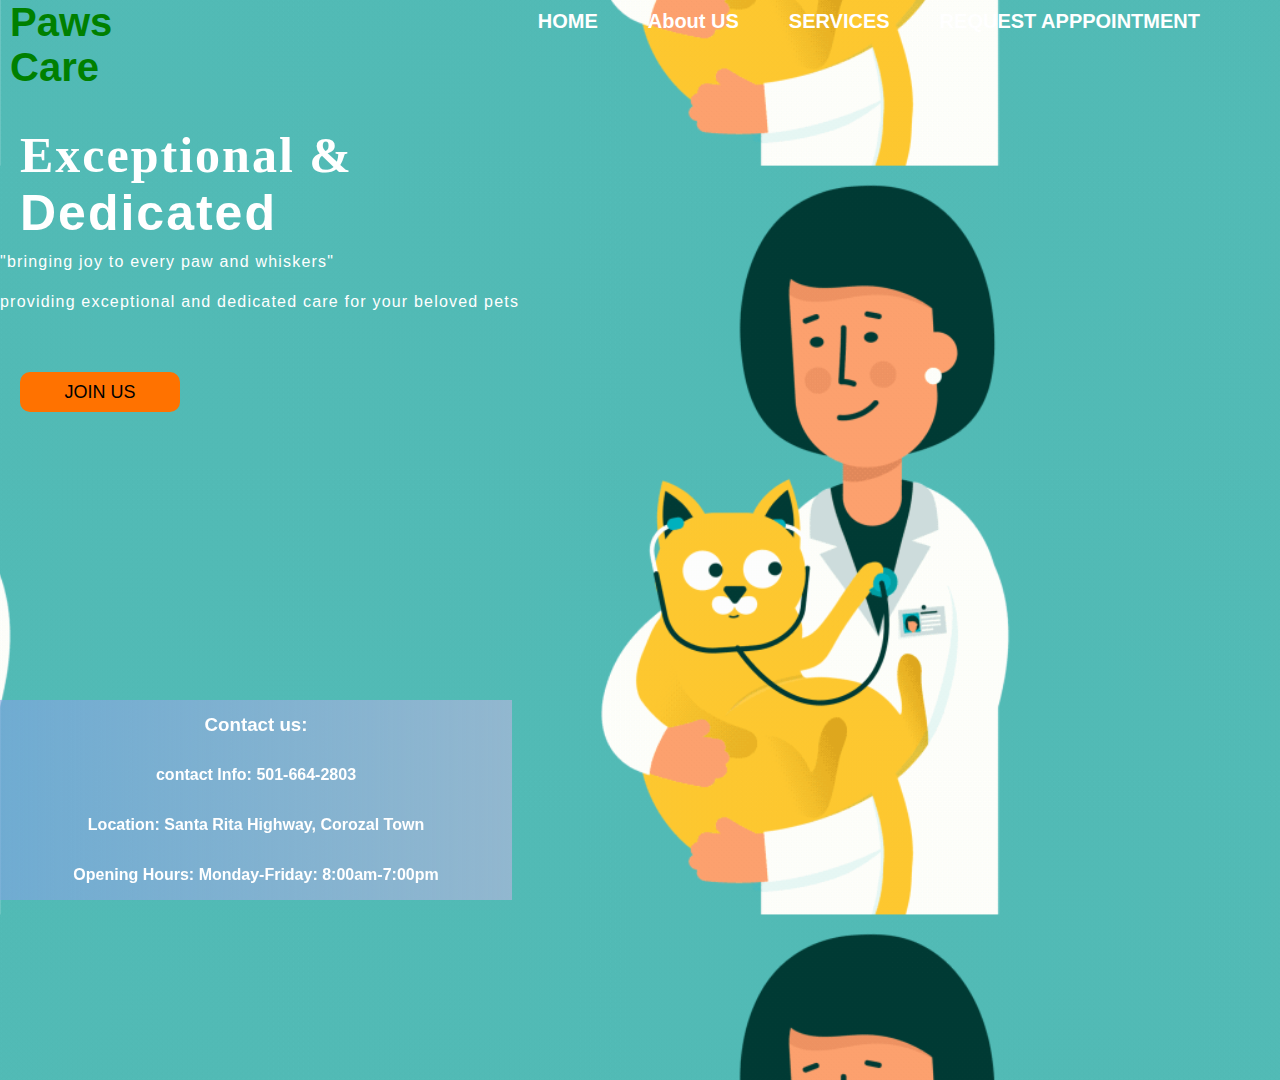
<file: index.html>
<!DOCTYPE html>
<html lang="en">

<head>

    <title>webpage design</title>
    <link rel="stylesheet" href="style.css">
</head>

<body>
    <div class="main">
        <div class="navbar">
            <div class="icon">
                <h2 class="logo">Paws Care</h2>
                
            </div>
            <div class="menu"></div>
            <ul>
                <li><a href="index.html">HOME</a></li>
                <li><a href="ABOUT US.html">About US</a></li>
                <li><a href="Services.html">SERVICES</a></li>
                <li><a href="Appointment.html">REQUEST APPPOINTMENT</a></li>
            </ul>
            
            <div class="content">
                <br>
                <h1>Exceptional & <br><span>Dedicated</span></h1>
                <p class="par"> "bringing joy to every paw and whiskers" <br> providing exceptional and dedicated care for your beloved pets</p>
                <button class="cn"><a href="Appointment.html">JOIN US</a></button>


              <footer>
                <center><h3> Contact us:</center>
                  <center> <h4>contact Info: 501-664-2803
                    </h4></center>
                  <center> <h4>Location: Santa Rita Highway, Corozal Town</h4></center>
                 <center><h4> Opening Hours: Monday-Friday: 8:00am-7:00pm</h4></center>
                </p>
              </footer>
</file>
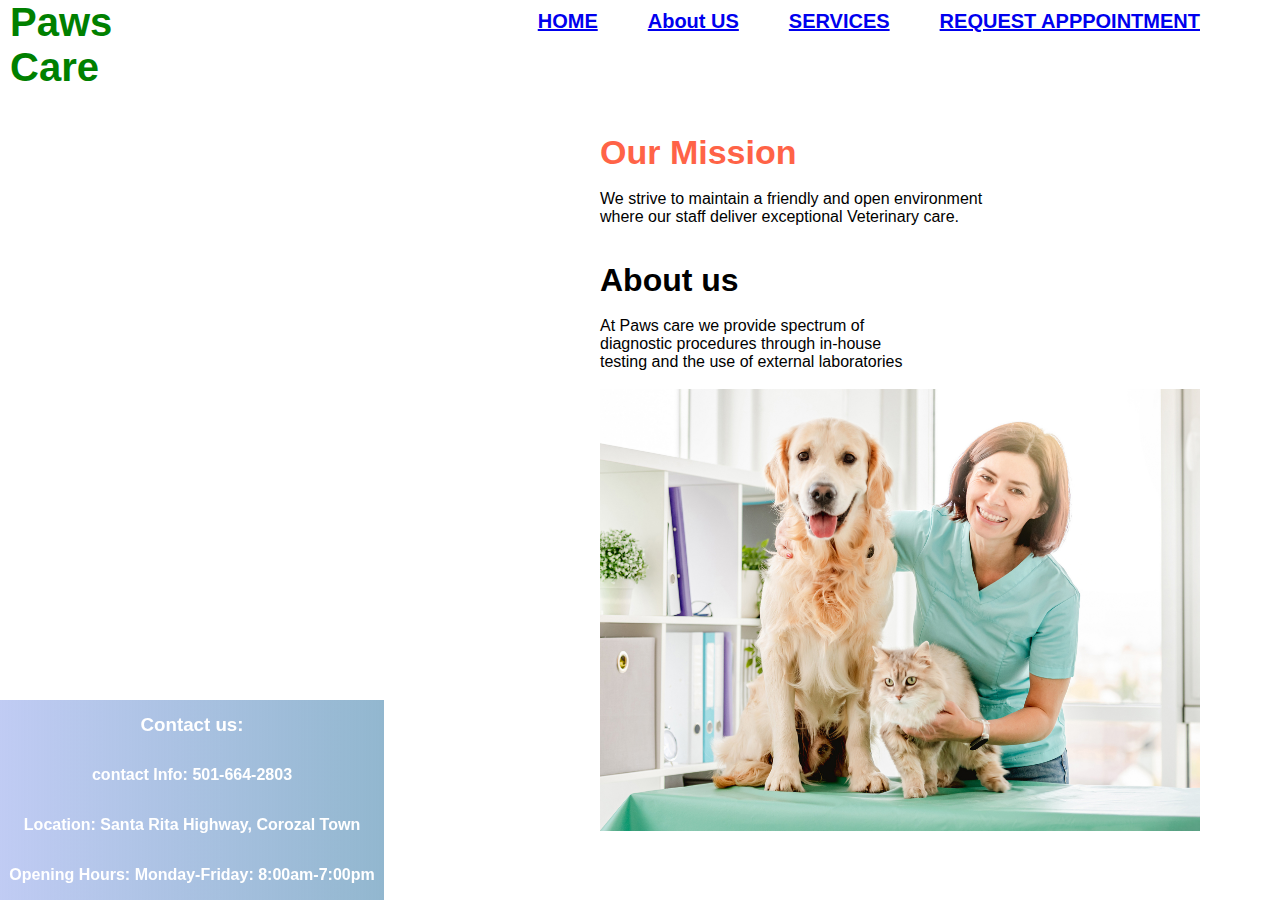
<file: ABOUT US.html>
<!DOCTYPE html>
<html lang="en">

<body>
    <div class="main">
        <div class="navbar">
            <div class="icon">
                <h2 class="logo">Paws Care</h2>
                

            </div>
            <div class="menu"></div>
            <ul>
                <li><a href="index.html">HOME</a></li>
                <li><a href="ABOUT US.html">About US</a></li>
                <li><a href="Services.html">SERVICES</a></li>
                <li><a href="Appointment.html">REQUEST APPPOINTMENT</a></li>

            </ul>
            <link rel="stylesheet" a href="ABOUT US.css">
<section class="hero-content">
    <br>
    <br>
    <br>

    <div class="heading">
        <br>
        <br><h1>Our Mission</h1>
    </div>
       <br> <p>We strive to maintain a friendly and open environment<br> where our staff deliver exceptional Veterinary care.</p>
        <br>
        <br>
    <h1>About us</h1>
        <br>
        <p>At Paws care we provide spectrum of <br> diagnostic procedures through in-house <br> testing and the use of external laboratories</p>
        <div class="hero-image">
            <br>

         <img src="Adobe.jpeg"
        
        
    </div>
  </section>
  <footer>
    <center><h3> Contact us:</center>
      <center> <h4>contact Info: 501-664-2803
        </h4></center>
      <center> <h4>Location: Santa Rita Highway, Corozal Town</h4></center>
     <center><h4> Opening Hours: Monday-Friday: 8:00am-7:00pm</h4></center>
    </p>
  </footer>
</file>
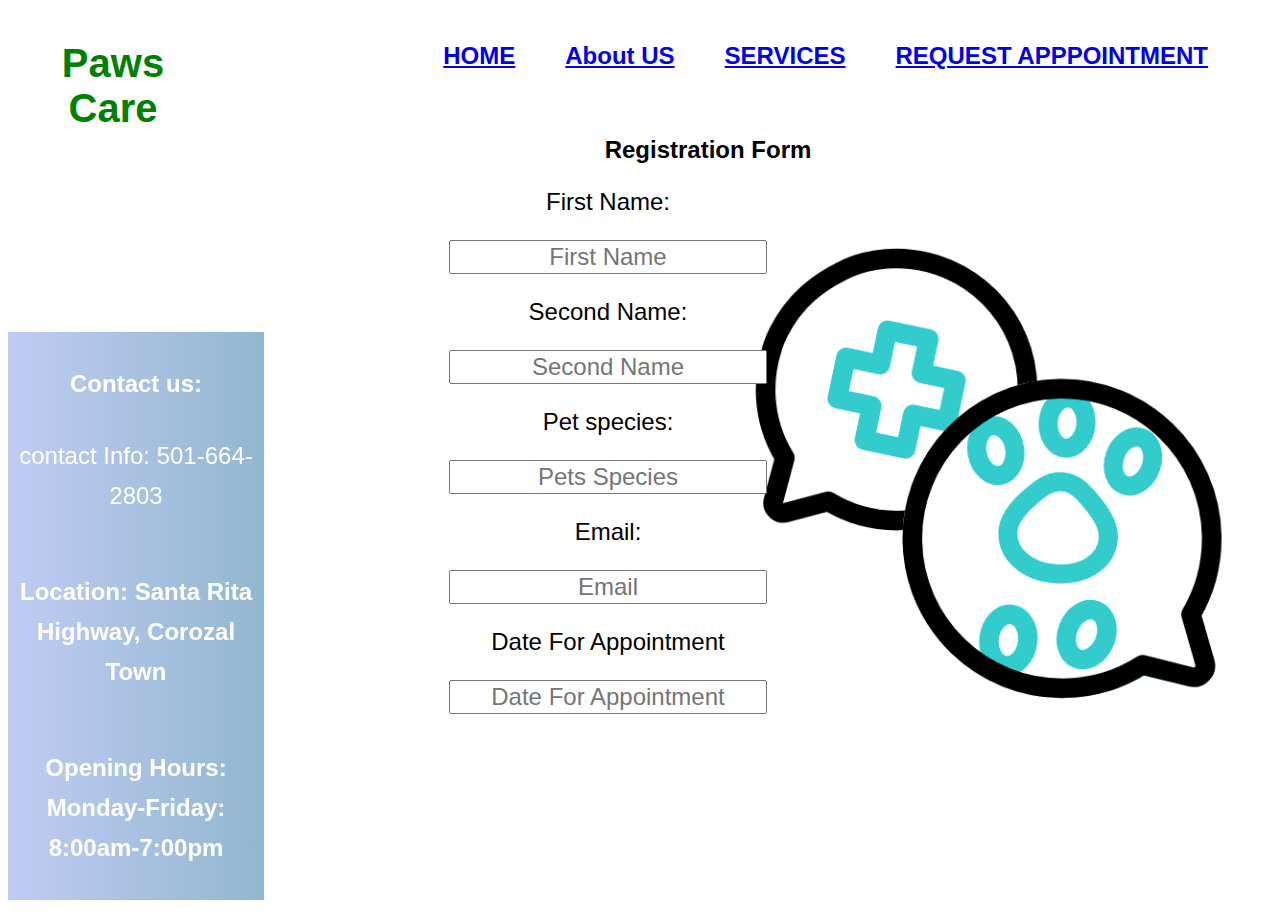
<file: Appointment.html>
<!DOCTYPE html>
<html lang="en">

<body>
    <div class="main">
        <div class="navbar">
            <div class="icon">
    
                <h2 class="logo">Paws Care</h2>
                <br>
                <br>

            </div>
            <div class="menu"></div>
            <div class="main"></div>
            <ul>
                <li><a href="index.html">HOME</a></li>
                <li><a href="ABOUT US.html">About US</a></li>
                <li><a href="Services.html">SERVICES</a></li>
                <li><a href="Appointment.html">REQUEST APPPOINTMENT</a></li>
                

            </ul>
            <head>
            <title>Registration Form</title>
            <link rel="stylesheet" a href="Appointment.css"
            <body style="background-image: url('paws.gif.gif');"></body>
            <style>
                body {
                    background-image: url('paws.gif.gif');
                    background-repeat: no-repeat;    
                    background-size: 48%;          
                    background-position: right;     
                    min-height: 100vh;              
                }
            </style>
        </head>
        <body>
        
        </body>
        </html>
          
            
            

            </head>
            <body>
                <br>
                <br>
                <br>
    
        <div class="registration-form"></div>
    
        <br>
        <h1>Registration Form</h1>
        <form action="#" method="post">

            <p>First Name:</p>
            <input type="text" name="firstname" placeholder="First Name">
            <p> Second Name:</p>
            <input type="text" name="secondname" placeholder="Second Name">
            <p>Pet species:</p>
            <input type="text" name="petspecies" placeholder="Pets Species">
            <p>Email:</p>
            <input type="text" name="email" placeholder="Email">
            <p>Date For Appointment</p>
            <input type="text" name="dateforappointment" placeholder="Date For Appointment"     
           </form> 
    
           <footer>
            <center><h4> Contact us:</center>
              <center> <h7>contact Info: 501-664-2803
                </h7></center>
              <center> <h6>Location: Santa Rita Highway, Corozal Town</h6></center>
             <center><h4> Opening Hours: Monday-Friday: 8:00am-7:00pm</h4></center>
            </p>
          </footer> 
        
           

           

            </body>
</file>
<file: style.css>
*{
margin: 0;
padding: 0; 
}

.main{
    width: 100%;
    background: linear-gradient(to top,rgba(0, 0, 0, 0)60%,rgba(0, 0, 0, 0)60%), url(gif.gif);
    background-position: right;
    background-size: 78%;
    height: 120vh;
}


.navbar{
    width: 1200px;
    height: 80px;
    margin: 20;
}

.icon{
    width: 200px;
    float: left;
    height: 20;
}

.logo{
    color:green;
    font-size: 40px;
    font-family: 'Segoe UI', Tahoma, Geneva, Verdana, sans-serif;
    float: left;
    padding-left: 10px ;

}
.menu{
    width: 40px;
    float: left;
    height: 50px;
}

ul{
    float: right;
    display: flex;
    justify-content: center;
    align-items: center;
}


ul li{
   list-style: none; 
   margin-left: 50px;
   margin-top: 10px;
   font-size: 20px;
}

ul li a{
    text-decoration: none;
    color:#fff;
    font-family: Arial;
    font-weight: bold;
    transition: 0.4s ease-in-out;

}

ul li a:hover{
    color:#ff7200;

} 

.content{
    width: 1200px;
    height: auto;
    margin: auto;
    color: #fff;
    position: bottom;
}

.content .par{
    padding-left: 0px;
    padding-bottom: 50px;
    font-family: Arial;
    letter-spacing: 1.2px;
    line-height: 40px;
}

.content h1{
    font-family: 'Times New Roman';
    font-size: 50px;
    padding-left: 20px;
    margin-top: 9%;
    letter-spacing: 2px;
}

.content .cn{
    width: 160px ;
    height: 40px;
    background: #ff7200;
    border:none;
    margin-bottom: 10px;
    margin-left: 20px;
    font-size: 18px;
    border-radius: 10px;
    cursor: pointer;
    transition: .4s ease;
}

.content .cn a{
    text-decoration: none;
    color:#000;
    transition: 3s ease;
}

.cn:hover{
    background-color: #fff;
}

*{
    margin: 0;
    padding: 0;
    font-family: 'poppins', sans-serif;
    box-sizing: border-box;
}
body{
    background: #eef8ff;
}


footer{
    position: fixed;
    bottom:0;
    width:40%;
    background: linear-gradient(to right,#8a9fea89,#92b7cf);
    color: #fff;
    font-size: 50;
    line-height: 50px;
}
</file>
<file: ABOUT US.css>
.body{
    background-color: skyblue;
}
.navbar{

    width: 1200px;
    height: 80px;
    margin: 20;
}
.icon{
    width: 200px;
    float: left;
    height: 20;
}

    .logo{
        color:green;
        font-size: 40px;
        font-family: 'Segoe UI', Tahoma, Geneva, Verdana, sans-serif;
        float: left;
        padding-left: 10px ; 
}
.menu{
    width: 40px;
    float: left;
    height: 50px;
}
ul{
    float: right;
    display: flex;
    justify-content: center;
    align-items: center;
}


ul li{
   list-style: none; 
   margin-left: 50px;
   margin-top: 10px;
   font-size: 20px;
    font-family: Arial;
    font-weight: bold;

}



ul li a:hover{
    color:#ff7200;

} 

 *{
    margin: 0px;
    padding: 0px;
    box-sizing: border-box;
    font-family: "Arial", sans-serif;
 }

 .hero{
    background: color #f8f8f8;
    
 }

 .heading h1{
    color:#ff6347;
    font-size: 34px;
    text-align: left;
    margin-top: 10px;
 }

.container{
    display: flex;
    justify-content: right;
    align-items: right;
    width: 90%;
    margin: 65px auto;

}

.hero-content{
    flex: 1;
    width: 600px;
    float: right;
    }
    img{
        width: 100%;
    }

    .hero-content{
        flex: 1;
        width: 600px;
        float: right;
        }
        img{
            width: 100%;
        }
        footer{
            position: fixed;
            bottom:0;
            width:30%;
            background: linear-gradient(to right,#8a9fea89,#92b7cf);
            color: #fff;
            font-size: 50;
            line-height: 50px;
        }
</file>
<file: Appointment.css>
.navbar{

    width: 1200px;
    height: 80px;
    margin: 20;
}
.icon{
    width: 200px;
    float: left;
    height: 20;
}

    .logo{
        color:green;
        font-size: 40px;
        font-family: 'Segoe UI', Tahoma, Geneva, Verdana, sans-serif;
        float: left;
        padding-left: 10px ; 
}
.menu{
    width: 40px;
    float: left;
    height: 50px;
}
ul{
    float: right;
    display: flex;
    justify-content: center;
    align-items: center;
}


ul li{
   list-style: none; 
   margin-left: 50px;
   margin-top: 10px;
   font-size: 20px;
    font-family: Arial;
    font-weight: bold;

}



ul li a:hover{
    color:#ff7200;
} 

.body{
    background-image:url(team.jpg );
    background-attachment: fixed
    ;
    background-size: cover;
    background-position: center;
}



*{
    padding: 20;
    margin: 20;
    font-family:sans-serif;
    font-size: 24px;
    text-align: center;

}
.registration-form h1 {
    font-size: 40px;
    text-align: center;
    text-transform: uppercase;
    margin: 40px 0;
    color:rgb(108, 18, 117);
}

.registration-form {
    position: absolute;
    top: 50%;
    left: 50%;
    transform: translate(-50%, -50%) ;
    width: 400px;
}
footer{
    position: fixed;
    bottom:0;
    width:20%;
    background: linear-gradient(to right,#8a9fea89,#92b7cf);
    color: #fff;
    font-size: 2px;
    line-height: 40px;
}
</file>
